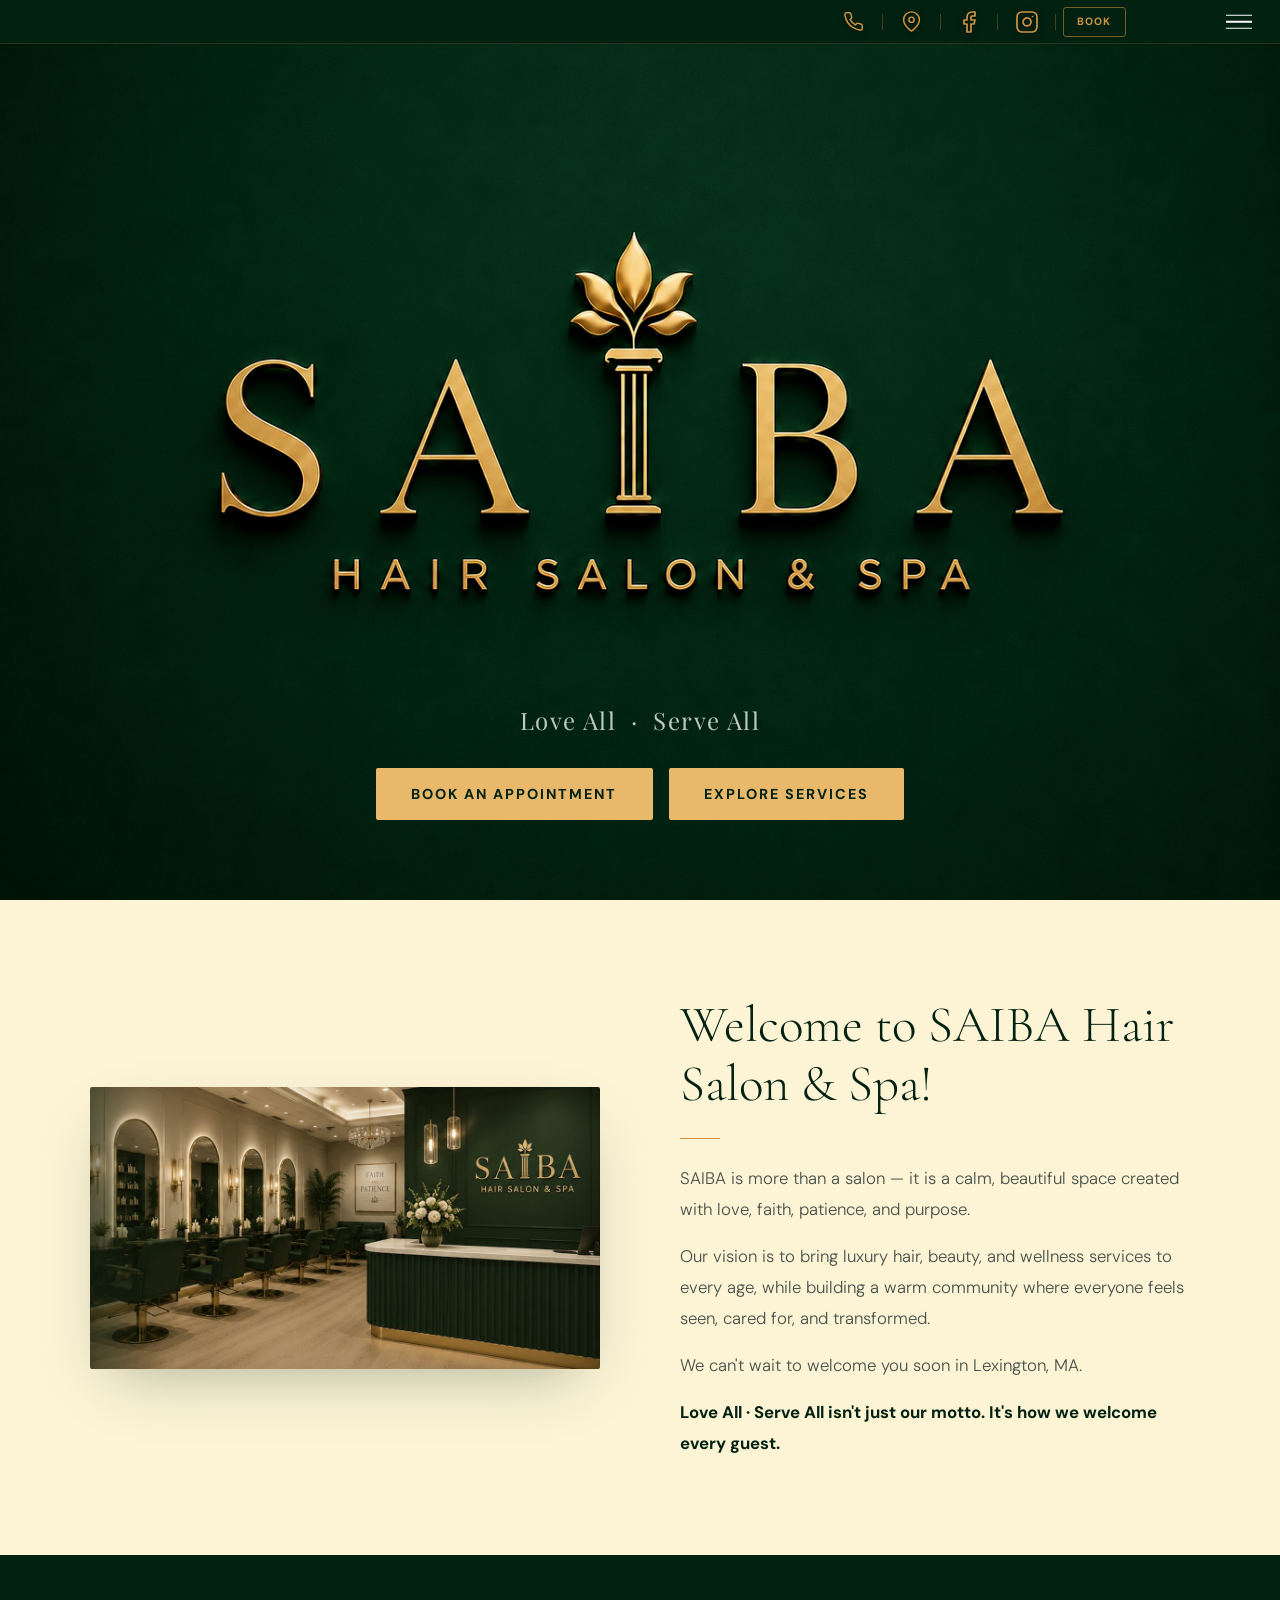
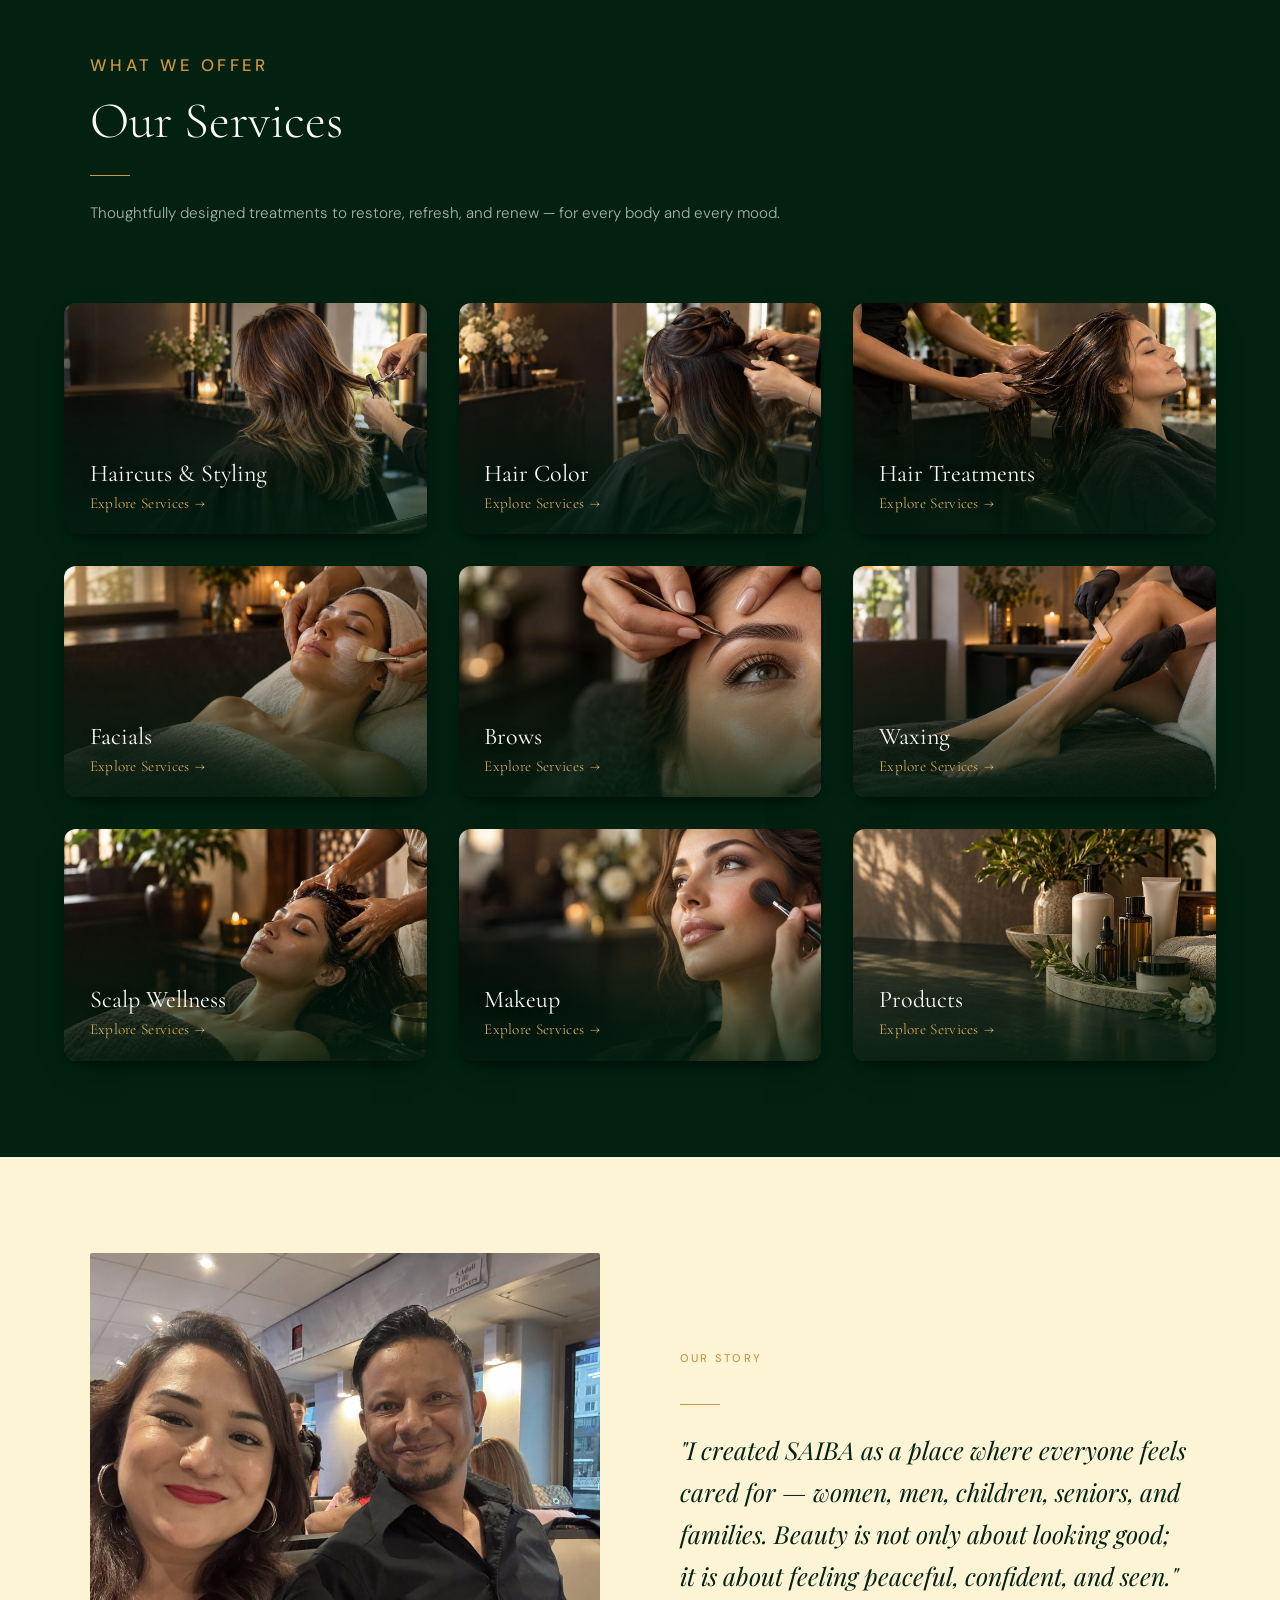
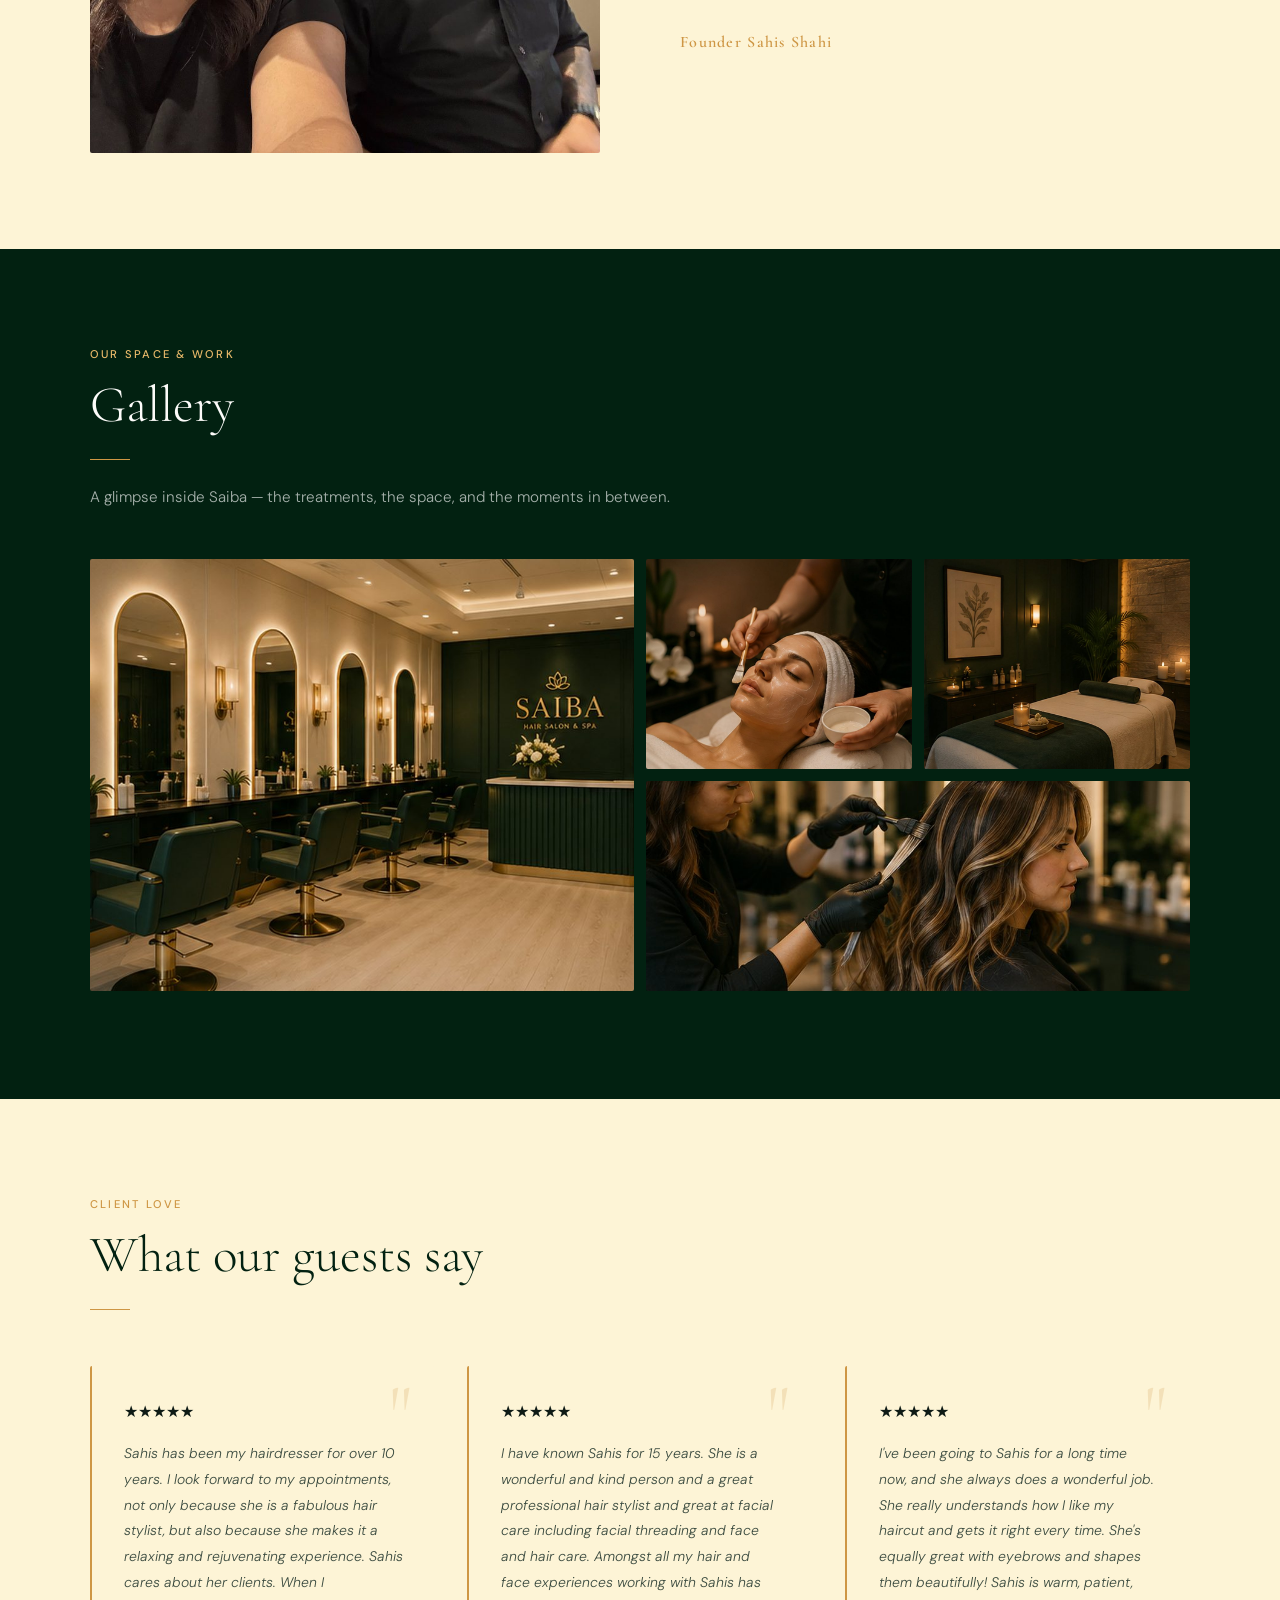
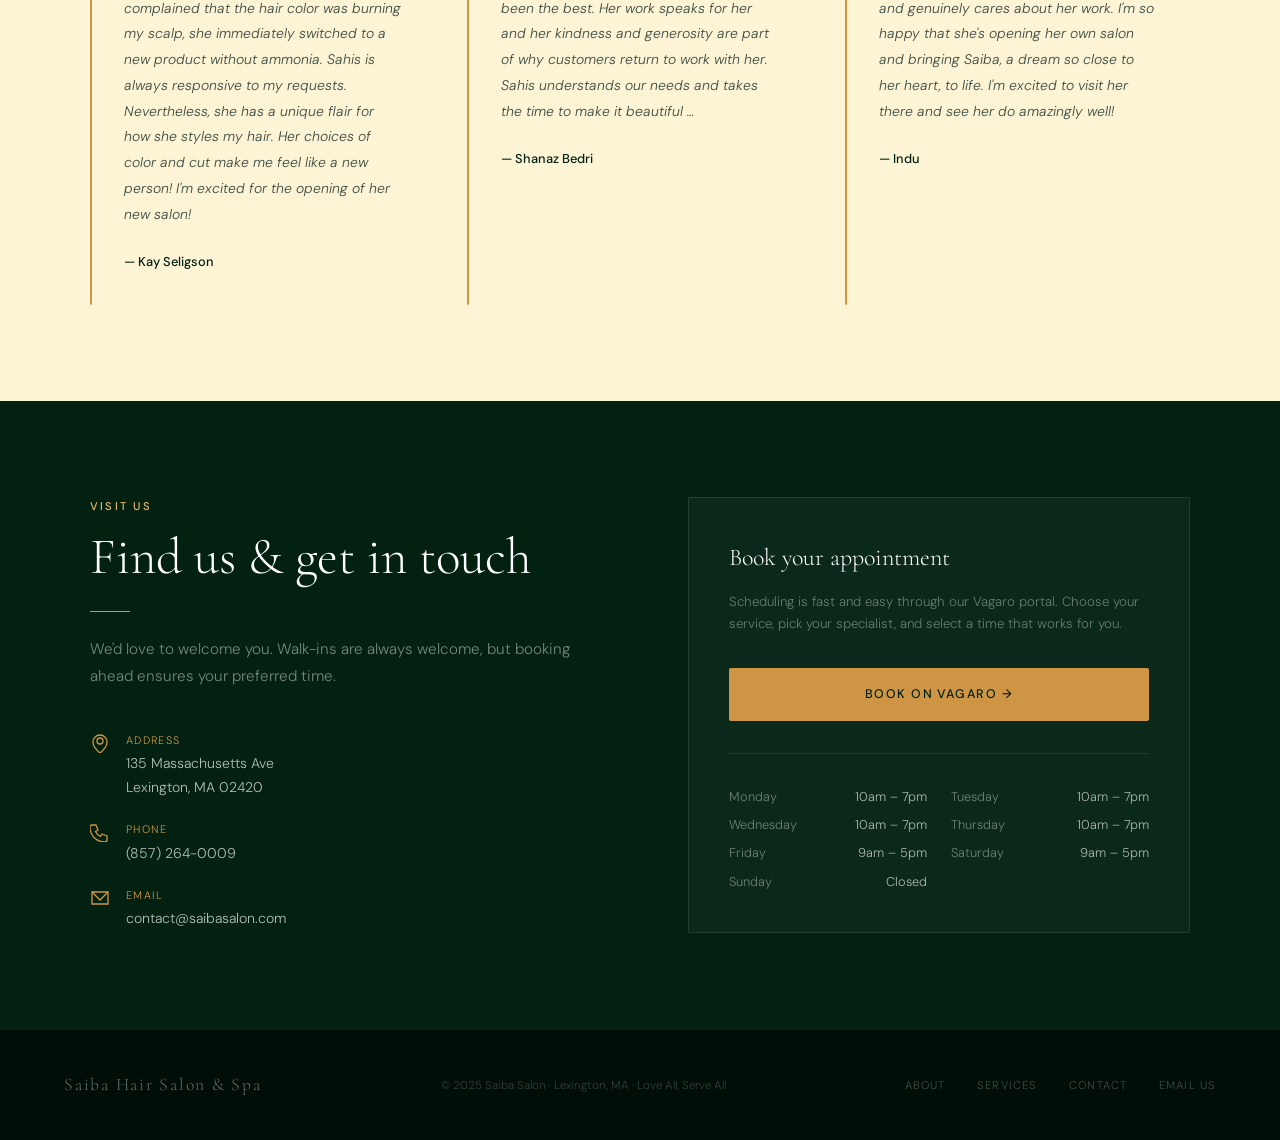
<file: Index.html>
<!DOCTYPE html>
<html lang="en">
<head>
<meta charset="UTF-8" />
<meta name="viewport" content="width=device-width, initial-scale=1.0" />
<title>Saiba Hair Salon & Spa — Love All, Serve All</title>
<link rel="icon" type="image/png" sizes="32x32" href="assets/images/favicon-32.png" />
<link rel="icon" type="image/png" sizes="16x16" href="assets/images/favicon-16.png" />
<link rel="apple-touch-icon" sizes="180x180" href="assets/images/favicon-180.png" />
<link rel="preconnect" href="https://fonts.googleapis.com" />
<link rel="preconnect" href="https://fonts.gstatic.com" crossorigin />
<link href="https://fonts.googleapis.com/css2?family=Cormorant+Garamond:ital,wght@0,300;0,400;0,600;1,300;1,400&family=DM+Sans:wght@300;400;500;700&family=Playfair+Display:ital@0;1&display=swap" rel="stylesheet" />
<link rel="stylesheet" href="assets/css/styles.css" />
  <script src="https://identity.netlify.com/v1/netlify-identity-widget.js"></script>
</head>
<body>

<!-- UTILITY BAR (phone / Facebook / Instagram) — reuses the existing salon phone number below -->
<div class="utility-bar">
  <div class="utility-bar-inner">
  <a class="utility-link cms-phone-tel" href="tel:+18572640009" aria-label="Call Saiba Hair Salon &amp; Spa">
    <svg viewBox="0 0 24 24" fill="none" stroke="currentColor" stroke-width="1.7" stroke-linecap="round" stroke-linejoin="round" aria-hidden="true"><path d="M22 16.92v3a2 2 0 0 1-2.18 2 19.79 19.79 0 0 1-8.63-3.07 19.5 19.5 0 0 1-6-6 19.79 19.79 0 0 1-3.07-8.67A2 2 0 0 1 4.11 2h3a2 2 0 0 1 2 1.72c.127.96.361 1.903.7 2.81a2 2 0 0 1-.45 2.11L8.09 9.91a16 16 0 0 0 6 6l1.27-1.27a2 2 0 0 1 2.11-.45c.907.339 1.850.573 2.81.7A2 2 0 0 1 22 16.92z"/></svg>
  </a>
  <span class="utility-sep" aria-hidden="true"></span>
  <a class="utility-link" id="cms-address-link" href="https://maps.google.com/?q=135+Massachusetts+Ave,+Lexington,+MA+02420" target="_blank" rel="noopener noreferrer" aria-label="View Saiba Hair Salon &amp; Spa location on the map">
    <svg viewBox="0 0 24 24" fill="none" stroke="currentColor" stroke-width="1.7" stroke-linecap="round" stroke-linejoin="round" aria-hidden="true"><path d="M21 10c0 7-9 13-9 13s-9-6-9-13a9 9 0 0 1 18 0z"/><circle cx="12" cy="10" r="3"/></svg>
  </a>
  <span class="utility-sep" aria-hidden="true"></span>
  <a class="utility-link utility-link--social cms-facebook" href="https://www.facebook.com/share/1F3pM3eAGK/?mibextid=wwXIfr" target="_blank" rel="noopener noreferrer" aria-label="Visit Saiba on Facebook">
    <svg viewBox="0 0 24 24" fill="none" stroke="currentColor" stroke-width="1.7" stroke-linecap="round" stroke-linejoin="round" aria-hidden="true"><path d="M18 2h-3a5 5 0 0 0-5 5v3H7v4h3v8h4v-8h3l1-4h-4V7a1 1 0 0 1 1-1h3z"/></svg>
  </a>
  <span class="utility-sep" aria-hidden="true"></span>
  <a class="utility-link utility-link--social cms-instagram" href="https://www.instagram.com/saibasalon" target="_blank" rel="noopener noreferrer" aria-label="Visit Saiba on Instagram">
    <svg viewBox="0 0 24 24" fill="none" stroke="currentColor" stroke-width="1.7" stroke-linecap="round" stroke-linejoin="round" aria-hidden="true"><rect x="2" y="2" width="20" height="20" rx="5" ry="5"/><path d="M16 11.37A4 4 0 1 1 12.63 8 4 4 0 0 1 16 11.37z"/><line x1="17.5" y1="6.5" x2="17.51" y2="6.5"/></svg>
  </a>
  <span class="utility-sep" aria-hidden="true"></span>
  <a class="utility-book cms-vagaro" href="https://www.vagaro.com" target="_blank" rel="noopener noreferrer" aria-label="Book an appointment at Saiba Hair Salon &amp; Spa">Book</a>
  </div>
  <button class="hamburger" id="menuBtn" aria-label="Open menu" aria-expanded="false">
    <span></span><span></span><span></span>
  </button>
</div>

<!-- DRAWER OVERLAY -->
<div class="drawer-overlay" id="drawerOverlay"></div>

<!-- DRAWER -->
<div class="drawer" id="drawer" role="dialog" aria-label="Site navigation">
  <nav>
    <a href="#home"         class="drawer-link">Home</a>
    <a href="#about"        class="drawer-link">About</a>
    <a href="#services"     class="drawer-link">Services</a>
    <a href="#our-story"    class="drawer-link">Our Story</a>
    <!-- "Team" link temporarily hidden along with the #team section below — restore this <a> to bring it back -->
    <a href="#gallery"      class="drawer-link">Gallery</a>
    <a href="#testimonials" class="drawer-link">Reviews</a>
    <a href="#contact"      class="drawer-link">Contact</a>
  </nav>
  <div class="drawer-footer">
    <a href="mailto:contact@saibasalon.com" class="cms-email">contact@saibasalon.com</a><br>
    135 Massachusetts Ave, Lexington MA
  </div>
</div>

<!-- LANDING / HERO -->
<section id="home">
<picture>
<source media="(max-width: 600px)" srcset="assets/images/hero-logo-mobile.jpg" />
<img class="hero-bg-img" src="assets/images/hero-logo-desktop.png" alt="Saiba Hair Salon &amp; Spa" />
</picture>
  <div class="hero-content">
    <p class="hero-tagline">Love All &nbsp;&middot;&nbsp; Serve All</p>
    <div class="hero-ctas">
      <a href="#contact" class="btn-book cms-vagaro">Book an Appointment</a>
      <a href="#services" class="btn-services">Explore Services</a>
    </div>
  </div>

</section>

<!-- ABOUT --><!-- ABOUT -->
<section id="about">
  <div class="about-grid">
    <div class="about-visual">
      <img class="about-photo" src="assets/images/about-interior.jpg" alt="Saiba Hair Salon &amp; Spa interior" />
    </div>
    <div>
      <h2 class="section-title">Welcome to SAIBA Hair Salon &amp; Spa!</h2>
      <div class="divider"></div>
      <p class="section-sub" id="cms-about-p1">SAIBA is more than a salon — it is a calm, beautiful space created with love, faith, patience, and purpose.</p>
      <p class="section-sub" id="cms-about-p2" style="margin-top: 1rem;">Our vision is to bring luxury hair, beauty, and wellness services to every age, while building a warm community where everyone feels seen, cared for, and transformed.</p>
      <p class="section-sub" id="cms-about-p3" style="margin-top: 1rem;">We can't wait to welcome you soon in Lexington, MA.</p>
      <p class="section-sub" style="margin-top: 1rem; color: var(--forest);"><strong>Love All &middot; Serve All isn't just our motto. It's how we welcome every guest.</strong></p>

    </div>
  </div>
</section>

<!-- SERVICES -->
<section id="services">
  <div class="services-header">
    <p class="section-eyebrow">What We Offer</p>
    <h2 class="section-title">Our Services</h2>
    <div class="divider"></div>
    <p class="section-sub" style="max-width: 700px;">Thoughtfully designed treatments to restore, refresh, and renew — for every body and every mood.</p>
  </div>
  <div class="services-stage" id="servicesStage">
  <div class="services-categories" id="servicesCategories">
    <!--
      Each tile uses a real photo (base64 JPEG, cropped to an 80:51 ratio)
      as its background only. The title and "Explore Services" CTA are live
      HTML text layered on top via .tile-content, not baked into the image.
      To swap a photo later, just replace the corresponding <img> src.
    -->
    <button class="category-tile" type="button" data-category="haircuts-styling" aria-label="Haircuts & Styling — view services">
      <img class="tile-photo" src="assets/images/service-haircuts-styling.jpg" alt="Stylist trimming a client’s hair with scissors and comb at Saiba Hair Salon & Spa" loading="lazy" decoding="async" />
      <span class="tile-overlay" aria-hidden="true"></span>
      <span class="tile-content">
        <span class="tile-title">Haircuts & Styling</span>
        <span class="tile-cta">Explore Services <span class="tile-cta-arrow" aria-hidden="true">&#8594;</span></span>
      </span>
    </button>
    <button class="category-tile" type="button" data-category="hair-color" aria-label="Hair Color — view services">
      <img class="tile-photo" src="assets/images/service-hair-color.jpg" alt="Client receiving rich brunette hair color with dimensional highlights at Saiba Hair Salon & Spa" loading="lazy" decoding="async" />
      <span class="tile-overlay" aria-hidden="true"></span>
      <span class="tile-content">
        <span class="tile-title">Hair Color</span>
        <span class="tile-cta">Explore Services <span class="tile-cta-arrow" aria-hidden="true">&#8594;</span></span>
      </span>
    </button>
    <button class="category-tile" type="button" data-category="hair-treatments" aria-label="Hair Treatments — view services">
      <img class="tile-photo" src="assets/images/service-hair-treatments.jpg" alt="Deep conditioning hair treatment being applied to long hair at Saiba Hair Salon & Spa" loading="lazy" decoding="async" />
      <span class="tile-overlay" aria-hidden="true"></span>
      <span class="tile-content">
        <span class="tile-title">Hair Treatments</span>
        <span class="tile-cta">Explore Services <span class="tile-cta-arrow" aria-hidden="true">&#8594;</span></span>
      </span>
    </button>
    <button class="category-tile" type="button" data-category="facials" aria-label="Facials — view services">
      <img class="tile-photo" src="assets/images/service-facials.jpg" alt="Esthetician applying a facial mask to a client during a spa facial at Saiba Hair Salon & Spa" loading="lazy" decoding="async" />
      <span class="tile-overlay" aria-hidden="true"></span>
      <span class="tile-content">
        <span class="tile-title">Facials</span>
        <span class="tile-cta">Explore Services <span class="tile-cta-arrow" aria-hidden="true">&#8594;</span></span>
      </span>
    </button>
    <button class="category-tile" type="button" data-category="brows" aria-label="Brows — view services">
      <img class="tile-photo" src="assets/images/service-brows.jpg" alt="Close-up of precision eyebrow shaping with tweezers at Saiba Hair Salon & Spa" loading="lazy" decoding="async" />
      <span class="tile-overlay" aria-hidden="true"></span>
      <span class="tile-content">
        <span class="tile-title">Brows</span>
        <span class="tile-cta">Explore Services <span class="tile-cta-arrow" aria-hidden="true">&#8594;</span></span>
      </span>
    </button>
    <button class="category-tile" type="button" data-category="waxing" aria-label="Waxing — view services">
      <img class="tile-photo" src="assets/images/service-waxing.jpg" alt="Esthetician applying warm wax to a client’s leg during a waxing service at Saiba Hair Salon & Spa" loading="lazy" decoding="async" />
      <span class="tile-overlay" aria-hidden="true"></span>
      <span class="tile-content">
        <span class="tile-title">Waxing</span>
        <span class="tile-cta">Explore Services <span class="tile-cta-arrow" aria-hidden="true">&#8594;</span></span>
      </span>
    </button>
    <button class="category-tile" type="button" data-category="spa-rituals" aria-label="Scalp Wellness — view services">
      <img class="tile-photo" src="assets/images/service-scalp-wellness.jpg" alt="Relaxing scalp and hair massage treatment at Saiba Hair Salon & Spa" loading="lazy" decoding="async" />
      <span class="tile-overlay" aria-hidden="true"></span>
      <span class="tile-content">
        <span class="tile-title">Scalp Wellness</span>
        <span class="tile-cta">Explore Services <span class="tile-cta-arrow" aria-hidden="true">&#8594;</span></span>
      </span>
    </button>
    <button class="category-tile" type="button" data-category="makeup" aria-label="Makeup — view services">
      <img class="tile-photo" src="assets/images/service-makeup.jpg" alt="Makeup artist applying blush to a client’s cheek at Saiba Hair Salon & Spa" loading="lazy" decoding="async" />
      <span class="tile-overlay" aria-hidden="true"></span>
      <span class="tile-content">
        <span class="tile-title">Makeup</span>
        <span class="tile-cta">Explore Services <span class="tile-cta-arrow" aria-hidden="true">&#8594;</span></span>
      </span>
    </button>
    <button class="category-tile" type="button" data-category="products" aria-label="Products — view services">
      <img class="tile-photo" src="assets/images/service-products.jpg" alt="Premium retail hair and skin care products displayed at Saiba Hair Salon & Spa" loading="lazy" decoding="async" />
      <span class="tile-overlay" aria-hidden="true"></span>
      <span class="tile-content">
        <span class="tile-title">Products</span>
        <span class="tile-cta">Explore Services <span class="tile-cta-arrow" aria-hidden="true">&#8594;</span></span>
      </span>
    </button>
  </div>

<div class="services-subview" id="servicesSubview" inert>
    <button class="back-to-services" type="button" id="backToServices">
      <svg viewBox="0 0 24 24" fill="none" stroke="currentColor" stroke-width="1.6"><path d="M19 12H5M11 18l-6-6 6-6"/></svg>
      Back to Services
    </button>
    <div class="subview-header">
      <span class="subview-icon-wrap"><svg class="subview-icon" id="subviewIcon" viewBox="0 0 36 36" fill="none" stroke="currentColor" stroke-width="1.2"></svg></span>
      <h3 class="subview-title" id="subviewTitle"></h3>
    </div>
    <ul class="subservice-list" id="subserviceList"></ul>
    <div class="subview-book-wrap">
      <a class="subview-book-btn cms-vagaro" href="https://www.vagaro.com" target="_blank" rel="noopener noreferrer">Book Now</a>
    </div>
  </div>
  </div>
</section>

<!-- OUR STORY -->
<section id="our-story">
  <div class="our-story-inner">
    <div class="our-story-photo" id="cms-founder-photo">
      <img src="assets/images/our-story-founder.jpg" alt="Saiba Hair Salon &amp; Spa founder" />
    </div>
    <div class="our-story-text">
      <p class="section-eyebrow">Our Story</p>
      <div class="divider"></div>
      <p class="our-story-quote" id="cms-founder-quote">"I created SAIBA as a place where everyone feels cared for — women, men, children, seniors, and families. Beauty is not only about looking good; it is about feeling peaceful, confident, and seen."</p>
      <div class="our-story-signature" id="cms-founder-name">Founder Sahis Shahi</div>
    </div>
  </div>
</section>

<!-- TEAM — temporarily hidden at the user's request (remove the `hidden` attribute below to bring this section back) -->
<section id="team" hidden>
  <div class="team-header">
    <p class="section-eyebrow">Meet the Saiba Team</p>
    <h2 class="section-title">Meet our specialists</h2>
    <div class="divider"></div>
    <p class="section-sub" style="max-width: 700px;">A dedicated team of licensed professionals who treat every client as family.</p>
  </div>
  <div class="team-grid" id="cms-team-grid">
    <div class="team-card">
      <div class="team-avatar">S</div>
      <div class="team-info">
        <div class="team-name">Sahis — Founder</div>
        <div class="team-role">Spa Director &amp; Senior Therapist</div>
        <p class="team-bio">With over a decade of experience in holistic wellness, Sahis founded Saiba with a simple mission: a place where everyone belongs and every visit feels like coming home.</p>
      </div>
    </div>
    <div class="team-card">
      <div class="team-avatar">A</div>
      <div class="team-info">
        <div class="team-name">Team Member</div>
        <div class="team-role">Licensed Esthetician</div>
        <p class="team-bio">Specializing in advanced facials and skin analysis, bringing a meticulous, science-backed approach to every skin concern.</p>
      </div>
    </div>
    <div class="team-card">
      <div class="team-avatar">M</div>
      <div class="team-info">
        <div class="team-name">Team Member</div>
        <div class="team-role">Hair Stylist &amp; Colorist</div>
        <p class="team-bio">A master colorist trained in balayage and precision cuts, known for listening carefully and delivering transformations that feel truly personal.</p>
      </div>
    </div>
  </div>
</section>

<!-- GALLERY -->
<section id="gallery">
  <div class="gallery-header">
    <p class="section-eyebrow">Our Space &amp; Work</p>
    <h2 class="section-title">Gallery</h2>
    <div class="divider"></div>
    <p class="section-sub" style="max-width: 700px;">A glimpse inside Saiba — the treatments, the space, and the moments in between.</p>
  </div>
  <div class="gallery-grid" id="cms-gallery-grid">
    <div class="gallery-item"><img src="assets/images/gallery-1-the-saiba-space.jpg" alt="Saiba Hair Salon &amp; Spa styling stations" loading="lazy" /><div class="gallery-overlay"><span class="gallery-tag">The Saiba Space</span></div></div>
    <div class="gallery-item"><img src="assets/images/gallery-2-facials.jpg" alt="Facial treatment at Saiba" loading="lazy" /><div class="gallery-overlay"><span class="gallery-tag">Facials</span></div></div>
    <div class="gallery-item"><img src="assets/images/gallery-3-massage.jpg" alt="Massage room at Saiba" loading="lazy" /><div class="gallery-overlay"><span class="gallery-tag">Massage</span></div></div>
    <div class="gallery-item"><img src="assets/images/gallery-4-hair.jpg" alt="Hair color and styling work at Saiba" loading="lazy" /><div class="gallery-overlay"><span class="gallery-tag">Hair</span></div></div>
    <div class="gallery-item"><img src="assets/images/gallery-5-nails.jpg" alt="Nail art at Saiba" loading="lazy" /><div class="gallery-overlay"><span class="gallery-tag">Nails</span></div></div>
  </div>
</section>

<!-- TESTIMONIALS -->
<section id="testimonials">
  <div class="testimonials-header">
    <p class="section-eyebrow">Client Love</p>
    <h2 class="section-title">What our guests say</h2>
    <div class="divider"></div>
  </div>
  <div class="testimonials-grid" id="cms-testimonials-grid">
    <div class="testimonial-card">
      <div class="testimonial-quote-mark">"</div>
      <div class="stars">★★★★★</div>
      <p class="testimonial-text">Sahis has been my hairdresser for over 10 years. I look forward to my appointments, not only because she is a fabulous hair stylist, but also because she makes it a relaxing and rejuvenating experience. Sahis cares about her clients. When I complained that the hair color was burning my scalp, she immediately switched to a new product without ammonia. Sahis is always responsive to my requests. Nevertheless, she has a unique flair for how she styles my hair. Her choices of color and cut make me feel like a new person! I'm excited for the opening of her new salon!</p>
      <div class="testimonial-author">— Kay Seligson</div>
    </div>
    <div class="testimonial-card">
      <div class="testimonial-quote-mark">"</div>
      <div class="stars">★★★★★</div>
      <p class="testimonial-text">I have known Sahis for 15 years. She is a wonderful and kind person and a great professional hair stylist and great at facial care including facial threading and face and hair care. Amongst all my hair and face experiences working with Sahis has been the best. Her work speaks for her and her kindness and generosity are part of why customers return to work with her. Sahis understands our needs and takes the time to make it beautiful …</p>
      <div class="testimonial-author">— Shanaz Bedri</div>
    </div>
    <div class="testimonial-card">
      <div class="testimonial-quote-mark">"</div>
      <div class="stars">★★★★★</div>
      <p class="testimonial-text">I've been going to Sahis for a long time now, and she always does a wonderful job. She really understands how I like my haircut and gets it right every time. She's equally great with eyebrows and shapes them beautifully! Sahis is warm, patient, and genuinely cares about her work. I'm so happy that she's opening her own salon and bringing Saiba, a dream so close to her heart, to life. I'm excited to visit her there and see her do amazingly well!</p>
      <div class="testimonial-author">— Indu</div>
    </div>
  </div>
</section>

<!-- CONTACT -->
<section id="contact">
  <div class="contact-inner">
    <div>
      <p class="section-eyebrow">Visit Us</p>
      <h2 class="section-title">Find us &amp; get in touch</h2>
      <div class="divider"></div>
      <p class="section-sub">We'd love to welcome you. Walk-ins are always welcome, but booking ahead ensures your preferred time.</p>
      <div class="contact-details">
        <div class="contact-item">
          <svg class="contact-icon" viewBox="0 0 20 20" fill="none" stroke="currentColor" stroke-width="1.3"><path d="M10 11a3 3 0 100-6 3 3 0 000 6z"/><path d="M10 2C6.134 2 3 5.134 3 9c0 5.25 7 11 7 11s7-5.75 7-11c0-3.866-3.134-7-7-7z"/></svg>
          <div><span class="contact-label">Address</span><div class="contact-value" id="cms-address"><a href="https://maps.google.com/?q=135+Massachusetts+Ave,+Lexington,+MA+02420" target="_blank" rel="noopener">135 Massachusetts Ave<br>Lexington, MA 02420</a></div></div>
        </div>
        <div class="contact-item">
          <svg class="contact-icon" viewBox="0 0 20 20" fill="none" stroke="currentColor" stroke-width="1.3"><path d="M2 3h4l2 5-2.5 1.5a11 11 0 005 5L12 12l5 2v4a2 2 0 01-2 2C6.477 20 0 13.523 0 5a2 2 0 012-2z"/></svg>
          <div><span class="contact-label">Phone</span><div class="contact-value" id="cms-phone"><a href="tel:+18572640009">(857) 264-0009</a></div></div>
        </div>
        <div class="contact-item">
          <svg class="contact-icon" viewBox="0 0 20 20" fill="none" stroke="currentColor" stroke-width="1.3"><path d="M2 4h16v12H2z"/><path d="M2 4l8 8 8-8"/></svg>
          <div><span class="contact-label">Email</span><div class="contact-value"><a href="mailto:contact@saibasalon.com" class="cms-email">contact@saibasalon.com</a></div></div>
        </div>
      </div>
    </div>
    <div class="booking-box" id="booking">
      <div class="booking-title">Book your appointment</div>
      <p class="booking-sub">Scheduling is fast and easy through our Vagaro portal. Choose your service, pick your specialist, and select a time that works for you.</p>
      <a href="https://www.vagaro.com" target="_blank" rel="noopener" class="vagaro-btn cms-vagaro">Book on Vagaro →</a>
      <div class="hours-grid" id="cms-hours">
        <div class="hours-row"><span class="hours-day">Monday</span><span class="hours-time">10am – 7pm</span></div>
        <div class="hours-row"><span class="hours-day">Tuesday</span><span class="hours-time">10am – 7pm</span></div>
        <div class="hours-row"><span class="hours-day">Wednesday</span><span class="hours-time">10am – 7pm</span></div>
        <div class="hours-row"><span class="hours-day">Thursday</span><span class="hours-time">10am – 7pm</span></div>
        <div class="hours-row"><span class="hours-day">Friday</span><span class="hours-time">9am – 5pm</span></div>
        <div class="hours-row"><span class="hours-day">Saturday</span><span class="hours-time">9am – 5pm</span></div>
        <div class="hours-row"><span class="hours-day">Sunday</span><span class="hours-time">Closed</span></div>
      </div>
    </div>
  </div>
</section>

<!-- FOOTER -->
<footer>
  <div class="footer-logo">Saiba Hair Salon &amp; Spa</div>
  <div class="footer-copy">© 2025 Saiba Salon · Lexington, MA · Love All, Serve All</div>
  <div class="footer-links">
    <a href="#about">About</a>
    <a href="#services">Services</a>
    <a href="#contact">Contact</a>
    <a href="mailto:contact@saibasalon.com">Email us</a>
  </div>
</footer>

<script src="assets/js/nav.js"></script>

<script src="assets/js/services.js"></script>

<script src="assets/js/cms-loader.js"></script>
</body>
</html>
</file>
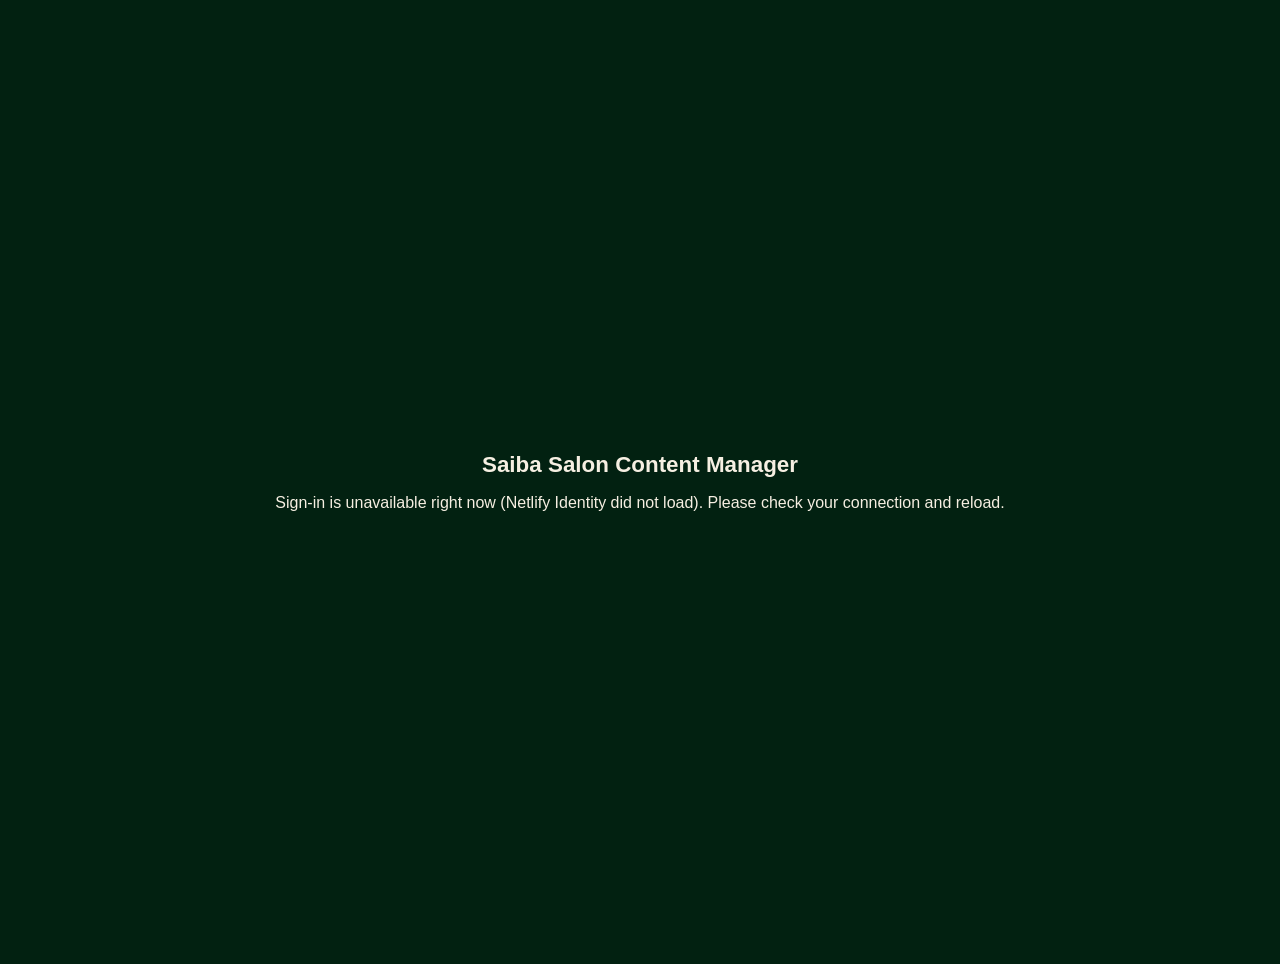
<file: admin/index.html>
<!doctype html>
<html>
<head>
  <meta charset="utf-8" />
  <meta name="viewport" content="width=device-width, initial-scale=1.0" />
  <meta name="robots" content="noindex, nofollow" />
  <title>Saiba Salon — Content Manager</title>
  <!--
    AUTH: Netlify Identity Widget. This is what shows the sign-in screen and
    checks the visitor's session on every page load. It is loaded from
    Netlify's own CDN (not bundled into this repo), so it always matches
    Netlify's current, patched Identity service.
  -->
  <script src="https://identity.netlify.com/v1/netlify-identity-widget.js"></script>
  <style>
    /* Minimal styling so a signed-out or unauthorized visitor sees a clear
       message instead of a blank page while Decap CMS's own script loads. */
    body { font-family: -apple-system, sans-serif; background:#022111; color:#f6efe2; margin:0; }
    #cms-gate { display:flex; align-items:center; justify-content:center; min-height:100vh; text-align:center; padding:2rem; }
    #cms-gate h1 { font-size:1.4rem; margin-bottom:.5rem; }
    #cms-gate button { margin-top:1rem; background:#ce9644; color:#022111; border:none; padding:.6rem 1.4rem; border-radius:4px; font-size:1rem; cursor:pointer; }
  </style>
</head>
<body>
  <div id="cms-gate">
    <div>
      <h1>Saiba Salon Content Manager</h1>
      <p>Checking your sign-in status…</p>
      <button id="cms-login-btn" style="display:none;">Log in</button>
    </div>
  </div>

  <script>
    // Gate: don't even hand control to the CMS UI until Netlify Identity
    // confirms a logged-in user. This is a UX convenience, not the real
    // security boundary — the real boundary is Git Gateway on Netlify's
    // servers, which independently re-checks the session on every single
    // read/write the CMS makes. Even if someone bypassed everything in this
    // page (e.g. by disabling JavaScript checks), Git Gateway would still
    // reject unauthenticated or unauthorized requests server-side.
    window.netlifyIdentity = window.netlifyIdentity || null;

    function showLoginPrompt() {
      var gate = document.getElementById('cms-gate');
      gate.querySelector('p').textContent = 'Please log in to manage Saiba Salon’s website content.';
      var btn = document.getElementById('cms-login-btn');
      btn.style.display = 'inline-block';
      btn.onclick = function () { window.netlifyIdentity.open(); };
    }

    function bootCMS() {
      document.getElementById('cms-gate').style.display = 'none';
      var s = document.createElement('script');
      s.src = 'https://unpkg.com/decap-cms@^3.0.0/dist/decap-cms.js';
      document.body.appendChild(s);
    }

    if (window.netlifyIdentity) {
      window.netlifyIdentity.on('init', function (user) {
        if (user) {
          bootCMS();
        } else {
          showLoginPrompt();
        }
      });
      window.netlifyIdentity.on('login', function () {
        window.location.reload();
      });
      window.netlifyIdentity.init();
    } else {
      document.getElementById('cms-gate').querySelector('p').textContent =
        'Sign-in is unavailable right now (Netlify Identity did not load). Please check your connection and reload.';
    }
  </script>
</body>
</html>
</file>
<file: assets/css/styles.css>
/* Saiba Hair Salon & Spa — site styles
   Extracted from index.html for maintainability. */

  *, *::before, *::after { box-sizing: border-box; margin: 0; padding: 0; }
  :root {
    --forest: #022111;
    --gold: #ce9644;
    --gold-light: #e8b96a;
    --gold-deep: #8c6228; /* accessible deep-gold for text on light backgrounds */
    --gold-darkest: #654b1d; /* extra-dark gold, currently unused (kept for easy revert) */
    --logo-gold-shadow: #9F7632;
    --logo-gold-main: #DAA756;
    --logo-gold-light: #EDC271;
    --logo-gold-highlight: #FEE59D;
    --cream: #fdf4d6;
    --warm-white: #fdfcfa;
    --text-dark: #0e1a15;
    --text-mid: #3a4a3f;
    --text-muted: #7a8c82;
    --border: rgba(2,33,17,0.12);
    --utility-bar-h: 44px;
  }
  html { scroll-behavior: smooth; }
  body { font-family: 'DM Sans', sans-serif; background: var(--cream); color: var(--text-dark); font-size: 16px; line-height: 1.7; font-weight: 300; }
  section[id] { scroll-margin-top: var(--utility-bar-h); }

  /* ── UTILITY BAR (phone / facebook / instagram) ── */
  .utility-bar {
    position: fixed; top: 0; left: 0; right: 0; z-index: 210;
    height: var(--utility-bar-h);
    background: var(--forest);
    border-bottom: 0.5px solid rgba(206,150,68,0.18);
  }
  .utility-bar-inner {
    max-width: 1100px;
    height: 100%;
    margin: 0 auto;
    padding: 0 4rem;
    display: flex;
    align-items: center;
    justify-content: flex-end;
    gap: 0.4rem;
  }
  .utility-link {
    display: flex; align-items: center; justify-content: center;
    width: 44px; height: 44px;
    color: var(--gold);
    text-decoration: none;
    border-radius: 4px;
    transition: color 0.22s ease, transform 0.22s ease;
  }
  .utility-link svg {
    width: 21px; height: 21px;
    filter: drop-shadow(0 1px 0 rgba(0,0,0,0.4)) drop-shadow(0 2px 3px rgba(0,0,0,0.35));
    transition: filter 0.22s ease;
  }
  .utility-link--social svg { width: 24px; height: 24px; }
  .utility-link:hover svg, .utility-link:focus-visible svg {
    filter: drop-shadow(0 1px 0 rgba(0,0,0,0.3)) drop-shadow(0 3px 5px rgba(0,0,0,0.4));
  }
  .utility-link:hover, .utility-link:focus-visible { color: var(--gold-light); transform: translateY(-1px); }
  .utility-link:focus-visible { outline: 1.5px solid var(--gold-light); outline-offset: 2px; }
  .utility-sep { width: 1px; height: 16px; background: rgba(206,150,68,0.3); flex-shrink: 0; }
  .utility-book {
    display: flex; align-items: center; justify-content: center;
    height: 30px; padding: 0 0.85rem;
    color: var(--gold);
    font-family: 'DM Sans', sans-serif;
    font-size: 0.66rem; font-weight: 700; letter-spacing: 0.1em; text-transform: uppercase;
    text-decoration: none;
    border: 1px solid rgba(206,150,68,0.55);
    border-radius: 3px;
    transition: background 0.22s ease, color 0.22s ease, border-color 0.22s ease, transform 0.22s ease;
  }
  .utility-book:hover, .utility-book:focus-visible {
    background: rgba(206,150,68,0.12);
    color: var(--gold-light);
    border-color: var(--gold-light);
    transform: translateY(-1px);
  }
  .utility-book:focus-visible { outline: 1.5px solid var(--gold-light); outline-offset: 2px; }

  /* ── HAMBURGER NAV (pinned to the far right edge of the utility bar, independent of the icon group) ── */
  .hamburger {
    position: absolute; top: 50%; right: 1.25rem; transform: translateY(-50%);
    background: none; border: none; cursor: pointer;
    display: flex; flex-direction: column; gap: 5px; padding: 8px;
    z-index: 300;
  }
  .hamburger span {
    display: block; width: 26px; height: 1.5px;
    background: #fff;
    transition: transform 0.3s, opacity 0.3s, background 0.3s;
    transform-origin: center;
  }
  .hamburger.open span:nth-child(1) { transform: translateY(6.5px) rotate(45deg); }
  .hamburger.open span:nth-child(2) { opacity: 0; }
  .hamburger.open span:nth-child(3) { transform: translateY(-6.5px) rotate(-45deg); }
  .hamburger.open span { background: var(--gold); }

  /* drawer */
  .drawer {
    position: fixed; top: 0; right: 0; bottom: 0;
    width: min(340px, 90vw);
    background: var(--forest);
    z-index: 250;
    transform: translateX(100%);
    transition: transform 0.38s cubic-bezier(0.22,1,0.36,1);
    display: flex; flex-direction: column;
    padding: 6rem 3rem 3rem;
    border-left: 0.5px solid rgba(206,150,68,0.2);
  }
  .drawer.open { transform: translateX(0); }
  .drawer-overlay {
    position: fixed; inset: 0; z-index: 240;
    background: rgba(0,0,0,0.45);
    opacity: 0; pointer-events: none;
    transition: opacity 0.3s;
  }
  .drawer-overlay.open { opacity: 1; pointer-events: all; }
  .drawer-logo {
    font-family: 'Cormorant Garamond', serif;
    font-size: 1.1rem; font-weight: 400;
    color: rgba(255,255,255,0.4);
    letter-spacing: 0.15em; text-transform: uppercase;
    margin-bottom: 2.5rem;
  }
  .drawer nav { display: flex; flex-direction: column; gap: 0.25rem; }
  .drawer nav a {
    text-decoration: none;
    font-family: 'Cormorant Garamond', serif;
    font-size: 2rem; font-weight: 300;
    color: rgba(255,255,255,0.75);
    letter-spacing: 0.04em;
    padding: 0.5rem 0;
    border-bottom: 0.5px solid rgba(255,255,255,0.07);
    transition: color 0.2s, padding-left 0.2s;
  }
  .drawer nav a:hover { color: var(--gold); padding-left: 0.5rem; }
  .drawer-footer {
    margin-top: auto;
    font-size: 0.72rem; letter-spacing: 0.1em;
    color: rgba(255,255,255,0.2);
    text-transform: uppercase;
  }
  .drawer-footer a { color: rgba(255,255,255,0.2); text-decoration: none; }
  .drawer-footer a:hover { color: var(--gold); }

  /* ── LANDING / HERO ── */
  #home {
    position: relative;
    height: 100vh; min-height: 600px;
    display: flex; flex-direction: column;
    align-items: center; justify-content: center;
    overflow: hidden;
    background: var(--forest);
  }
  .hero-bg-img {
    position: absolute;
    inset: 0;
    width: 100%; height: 100%;
    object-fit: cover;
    object-position: center;
    user-select: none;
    pointer-events: none;
  }
  .hero-content {
    position: relative;
    z-index: 1;
    display: flex;
    flex-direction: column;
    align-items: center;
    margin-top: auto;
    margin-bottom: 5rem;
    animation: fadeUp 1.1s 0.3s cubic-bezier(0.22,1,0.36,1) both;
  }
  .hero-tagline {
    font-family: 'Playfair Display', serif;
    font-style: normal;
    font-size: 1.5rem;
    letter-spacing: 0.06em;
    color: rgba(255,255,255,0.75);
    margin-bottom: 1.75rem;
  }
  .hero-ctas {
    display: flex; gap: 1rem;
  }
  @keyframes fadeUp {
    from { opacity: 0; transform: translateY(20px); }
    to   { opacity: 1; transform: translateY(0); }
  }
  .btn-book {
    background: #e8b96a; color: var(--forest);
    text-decoration: none;
    padding: 0.85rem 2.2rem;
    font-size: 0.9rem; font-weight: 700;
    letter-spacing: 0.14em; text-transform: uppercase;
    border-radius: 2px;
    transition: background 0.2s, transform 0.15s;
    border: none; cursor: pointer;
  }
  .btn-book:hover { background: #ce9644; transform: translateY(-1px); }
  .btn-services {
    background: #e8b96a; color: var(--forest);
    text-decoration: none;
    padding: 0.85rem 2.2rem;
    font-size: 0.9rem; font-weight: 700;
    letter-spacing: 0.14em; text-transform: uppercase;
    border-radius: 2px;
    transition: background 0.2s, transform 0.15s;
    border: none; cursor: pointer;
  }
  .btn-services:hover { background: #ce9644; transform: translateY(-1px); }
  .scroll-hint {
    position: absolute; bottom: 2rem; left: 50%; transform: translateX(-50%);
    display: flex; flex-direction: column; align-items: center; gap: 6px;
    z-index: 1;
    animation: fadeUp 1.1s 0.8s cubic-bezier(0.22,1,0.36,1) both;
  }
  .scroll-hint span { font-size: 0.6rem; letter-spacing: 0.18em; text-transform: uppercase; color: rgba(255,255,255,0.22); }
  .scroll-line { width: 0.5px; height: 32px; background: rgba(255,255,255,0.18); animation: scrollPulse 2s 1.8s infinite; }
  @keyframes scrollPulse {
    0%, 100% { opacity: 0.18; }
    50% { opacity: 0.55; }
  }
  /* ── SHARED SECTION STYLES ── */
  /* ── SHARED SECTION STYLES ── */
  section:not(#home) { padding: 6rem 4rem; }
  .section-eyebrow { font-size: 0.7rem; font-weight: 500; letter-spacing: 0.2em; text-transform: uppercase; color: var(--gold); margin-bottom: 0.75rem; }
  .section-title { font-family: 'Cormorant Garamond', serif; font-size: clamp(2.2rem, 4vw, 3.2rem); font-weight: 300; line-height: 1.15; color: var(--forest); margin-bottom: 1.25rem; }
  .section-sub { font-size: 0.95rem; color: var(--text-muted); max-width: 520px; line-height: 1.8; }
  .divider { width: 2.5rem; height: 1px; background: var(--gold); margin: 1.5rem 0; }

  /* ── ABOUT ── */
  #about { background: var(--cream); }
  #about .section-sub { font-size: 1.05rem; line-height: 1.85; color: #445048; }
  .about-grid { display: grid; grid-template-columns: 1fr 1fr; gap: 5rem; align-items: center; max-width: 1100px; margin: 0 auto; }
  .about-visual { position: relative; aspect-ratio: 1100 / 608; border-radius: 2px; overflow: hidden; box-shadow: 0 24px 60px -24px rgba(2,33,17,0.35); }
  .about-photo { position: absolute; inset: 0; width: 100%; height: 100%; object-fit: cover; object-position: center; display: block; }
  .about-values { display: flex; flex-direction: column; gap: 1.4rem; margin-top: 2.5rem; }
  .value-item { display: flex; gap: 1rem; align-items: flex-start; }
  .value-num { font-family: 'Cormorant Garamond', serif; font-size: 1rem; color: var(--gold); min-width: 2rem; padding-top: 0.15rem; }
  .value-text { font-size: 0.88rem; color: var(--text-mid); }
  .value-label { font-weight: 500; color: var(--forest); display: block; margin-bottom: 0.15rem; }

  /* ── SERVICES ── */
  #services { background: var(--forest); }
  #services .section-title { color: var(--warm-white); }
  #services .section-sub { color: rgba(255,255,255,0.65); }
  #services .section-eyebrow { font-size: 1.05rem; }
  .services-header { max-width: 1100px; margin: 0 auto 4.75rem; }
  .services-grid { display: grid; grid-template-columns: repeat(3, 1fr); gap: 1.5px; max-width: 1100px; margin: 0 auto; background: var(--border); border: 1.5px solid var(--border); }
  .service-card { background: var(--cream); padding: 2.5rem; transition: background 0.25s; }
  .service-card:hover { background: var(--cream); }
  .service-icon { width: 36px; height: 36px; margin-bottom: 1.1rem; color: var(--gold); }
  .service-name { font-family: 'Cormorant Garamond', serif; font-size: 1.3rem; font-weight: 400; color: var(--forest); margin-bottom: 0.5rem; }
  .service-desc { font-size: 0.83rem; color: var(--text-muted); line-height: 1.8; margin-bottom: 1.25rem; }
  .service-price { font-size: 0.73rem; letter-spacing: 0.1em; color: var(--text-mid); border-top: 0.5px solid var(--border); padding-top: 1rem; }
  .service-price strong { color: var(--gold); }

  /* ── SERVICES STAGE (tiles ⇄ subview crossfade, same container) ── */
  .services-stage {
    display: grid;
    max-width: 1160px;
    margin: 0 auto;
  }
  .services-categories,
  .services-subview {
    grid-area: 1 / 1;
    width: 100%;
    transition: opacity 0.45s cubic-bezier(0.22,1,0.36,1), transform 0.45s cubic-bezier(0.22,1,0.36,1);
  }

  /* ── SERVICE CATEGORY TILES ── */
  .services-categories {
    display: grid;
    grid-template-columns: repeat(3, 1fr);
    gap: 2rem;
    opacity: 1;
    transform: translateY(0);
    pointer-events: auto;
    transition-delay: 0.15s;
  }
  .services-stage.is-detail .services-categories {
    opacity: 0;
    transform: translateY(-10px);
    pointer-events: none;
    transition-delay: 0s;
  }
  .category-tile {
    position: relative;
    display: block;
    aspect-ratio: 80 / 51;
    background: var(--forest); /* shows briefly while the image decodes */
    border: none;
    border-radius: 12px;
    padding: 0;
    cursor: pointer;
    overflow: hidden;
    box-shadow:
      0 14px 28px -14px rgba(0,0,0,0.6),
      0 4px 10px -4px rgba(0,0,0,0.4),
      inset 0 1px 0 rgba(255,255,255,0.14),
      inset 0 -3px 8px rgba(0,0,0,0.3);
    transition: transform 0.3s cubic-bezier(0.22,1,0.36,1), box-shadow 0.3s cubic-bezier(0.22,1,0.36,1);
  }
  .category-tile:hover, .category-tile:focus-visible {
    transform: scale(1.015) translateY(-2px);
    box-shadow:
      0 22px 40px -16px rgba(0,0,0,0.65),
      0 8px 16px -6px rgba(0,0,0,0.45),
      inset 0 1px 0 rgba(255,255,255,0.18),
      inset 0 -3px 8px rgba(0,0,0,0.3);
    z-index: 2;
  }
  .category-tile:focus-visible { outline: 2px solid var(--gold); outline-offset: -3px; }
  .category-tile:active { transform: scale(1.005); }
  .tile-photo {
    display: block;
    width: 100%;
    height: 100%;
    object-fit: cover;
    object-position: center;
    transition: transform 0.35s cubic-bezier(0.22,1,0.36,1);
  }
  .category-tile:hover .tile-photo, .category-tile:focus-visible .tile-photo { transform: scale(1.035); }
  .tile-overlay {
    position: absolute;
    inset: 0;
    background: linear-gradient(to top, rgba(2,33,17,0.82) 0%, rgba(2,33,17,0.42) 34%, rgba(2,33,17,0) 65%);
    pointer-events: none;
  }
  .tile-content {
    position: absolute;
    left: 1.6rem;
    right: 1.6rem;
    bottom: 1.4rem;
    display: flex;
    flex-direction: column;
    align-items: flex-start;
    text-align: left;
    pointer-events: none;
  }
  .tile-title {
    display: block;
    font-family: 'Cormorant Garamond', serif;
    font-size: 1.5rem;
    font-weight: 400;
    line-height: 1.15;
    color: var(--warm-white);
    margin-bottom: 0.4rem;
    text-shadow: 0 2px 12px rgba(0,0,0,0.4);
  }
  .tile-cta {
    display: inline-flex;
    align-items: center;
    gap: 0.35rem;
    font-family: 'Cormorant Garamond', serif;
    font-size: 0.95rem;
    font-weight: 300;
    letter-spacing: 0.02em;
    color: var(--gold-light);
  }
  .tile-cta-arrow {
    display: inline-block;
    transition: transform 0.3s cubic-bezier(0.22,1,0.36,1);
  }
  .category-tile:hover .tile-cta-arrow,
  .category-tile:focus-visible .tile-cta-arrow { transform: translateX(4px); }

  /* ── SERVICES SUBVIEW ── */
  .services-subview {
    max-width: 820px; margin: 0 auto;
    opacity: 0;
    transform: translateY(10px);
    pointer-events: none;
    transition-delay: 0s;
  }
  .services-stage.is-detail .services-subview {
    opacity: 1;
    transform: translateY(0);
    pointer-events: auto;
    transition-delay: 0.15s;
  }
  .back-to-services {
    display: inline-flex; align-items: center; gap: 0.5rem;
    background: none; border: none; cursor: pointer;
    font-family: 'DM Sans', sans-serif;
    font-size: 0.72rem; letter-spacing: 0.12em; text-transform: uppercase;
    color: var(--gold); padding: 0.4rem 0; margin-bottom: 1.1rem;
    transition: gap 0.25s ease, color 0.25s ease;
  }
  .back-to-services svg { width: 14px; height: 14px; }
  .back-to-services:hover, .back-to-services:focus-visible { color: var(--gold-light); gap: 0.75rem; }
  .subview-header { display: flex; align-items: center; gap: 1rem; margin-bottom: 1.25rem; padding-bottom: 1rem; border-bottom: 0.5px solid rgba(255,255,255,0.15); }
  .subview-icon-wrap { width: 46px; height: 46px; border-radius: 50%; background: var(--cream); display: flex; align-items: center; justify-content: center; flex-shrink: 0; }
  .subview-icon { width: 21px; height: 21px; color: var(--forest); }
  .subview-title { font-family: 'Cormorant Garamond', serif; font-size: 2rem; font-weight: 300; color: var(--warm-white); }

  /* refined two-column service menu */
  .subservice-list {
    list-style: none;
    display: grid;
    grid-template-columns: repeat(2, 1fr);
    column-gap: 2.75rem;
  }
  .subservice-item {
    display: flex; align-items: center; justify-content: space-between;
    gap: 1rem;
    padding: 1.4rem 1rem;
    border-bottom: 0.5px solid rgba(255,255,255,0.15);
    border-radius: 4px;
    font-family: 'Cormorant Garamond', serif;
    font-size: 1.08rem; font-weight: 400; line-height: 1.2; color: rgba(255,255,255,0.88);
    transition: background 0.28s ease;
  }
  .subservice-item:hover { background: rgba(206,150,68,0.07); }
  .subservice-name { transition: transform 0.28s ease; }
  .subservice-item:hover .subservice-name { transform: translateX(4px); }
  .subservice-arrow { width: 14px; height: 14px; flex-shrink: 0; color: var(--gold); transition: transform 0.28s ease, color 0.28s ease; }
  .subservice-item:hover .subservice-arrow { transform: translateX(5px); color: var(--gold-light); }

  /* ── PRODUCTS: four professional-brand entries (reuses .subservice-list / .subservice-item) ── */
  .subservice-list--brands { column-gap: 3rem; }
  .subservice-item--brand {
    display: flex;
    flex-direction: column;
    align-items: flex-start;
    gap: 0.7rem;
    padding: 1.85rem 1rem;
  }
  .brand-logo-wrap { display: inline-flex; align-items: center; min-height: 44px; }
  .brand-logo-wrap--chip {
    background: var(--cream);
    border-radius: 4px;
    padding: 0.5rem 0.95rem;
  }
  .brand-logo { display: block; width: auto; height: auto; max-width: 120px; max-height: 42px; }
  .brand-category {
    font-family: 'Cormorant Garamond', serif;
    font-size: 1.15rem; font-weight: 400; line-height: 1.2;
    color: rgba(255,255,255,0.9);
  }
  .brand-desc {
    font-family: 'DM Sans', sans-serif;
    font-size: 0.82rem; line-height: 1.7;
    color: rgba(255,255,255,0.55);
    max-width: 360px;
  }
  .brand-learn-more {
    display: inline-flex; align-items: center; gap: 0.35rem;
    font-family: 'DM Sans', sans-serif;
    font-size: 0.72rem; font-weight: 600;
    letter-spacing: 0.09em; text-transform: uppercase;
    color: var(--gold);
    text-decoration: none;
    transition: color 0.25s ease, gap 0.25s ease;
  }
  .brand-arrow { display: inline-block; transition: transform 0.25s ease; }
  .brand-learn-more:hover, .brand-learn-more:focus-visible { color: var(--gold-light); gap: 0.5rem; }
  .brand-learn-more:hover .brand-arrow, .brand-learn-more:focus-visible .brand-arrow { transform: translateX(4px); }

  .subview-book-wrap {
    text-align: center;
    margin-top: 2.5rem;
    padding-top: 1.75rem;
    border-top: 0.5px solid rgba(255,255,255,0.15);
  }
  .subview-book-btn {
    display: inline-block;
    background: var(--gold); color: var(--forest);
    text-decoration: none;
    padding: 0.9rem 2.6rem;
    font-family: 'DM Sans', sans-serif;
    font-size: 0.8rem; font-weight: 700;
    letter-spacing: 0.13em; text-transform: uppercase;
    border-radius: 2px;
    border: none; cursor: pointer;
    transition: background 0.2s, transform 0.15s;
  }
  .subview-book-btn:hover, .subview-book-btn:focus-visible { background: var(--gold-light); transform: translateY(-1px); }

  /* ── OUR STORY ── */
  #our-story { background: var(--cream); }
  .our-story-inner { display: grid; grid-template-columns: 1fr 1fr; gap: 5rem; align-items: center; max-width: 1100px; margin: 0 auto; }
  .our-story-photo { position: relative; height: 500px; background: var(--forest); border-radius: 2px; display: flex; align-items: center; justify-content: center; overflow: hidden; }
  .our-story-photo img { width: 100%; height: 100%; object-fit: cover; object-position: center; display: block; }
  .our-story-photo-placeholder { font-family: 'Cormorant Garamond', serif; font-size: 5rem; font-weight: 300; color: var(--gold); opacity: 0.4; }
  .our-story-text { display: flex; flex-direction: column; justify-content: center; }
  .our-story-quote { font-family: 'Playfair Display', serif; font-style: italic; font-size: clamp(1.2rem, 2vw, 1.55rem); color: var(--forest); line-height: 1.7; margin-bottom: 2rem; }
  .our-story-signature { font-family: 'Cormorant Garamond', serif; font-size: 1rem; font-weight: 600; color: var(--gold); letter-spacing: 0.08em; }
  @media (max-width: 900px) {
    .our-story-inner { grid-template-columns: 1fr; gap: 2.5rem; }
    .our-story-photo { height: 320px; }
  }

  /* ── TEAM ── */
  #team { background: var(--forest); }
  .team-header { max-width: 1100px; margin: 0 auto 3.5rem; }
  .team-header .section-title { color: #fff; }
  .team-header .section-eyebrow { color: var(--gold-light); }
  .team-header .section-sub { color: rgba(255,255,255,0.45); }
  .team-grid { display: grid; grid-template-columns: repeat(3, 1fr); gap: 2rem; max-width: 1100px; margin: 0 auto; }
  .team-card { border: 0.5px solid rgba(255,255,255,0.1); border-radius: 2px; overflow: hidden; transition: border-color 0.25s; }
  .team-card:hover { border-color: var(--gold); }
  .team-avatar { height: 220px; background: rgba(255,255,255,0.04); display: flex; align-items: center; justify-content: center; font-family: 'Cormorant Garamond', serif; font-size: 3.5rem; font-weight: 300; color: var(--gold); }
  .team-info { padding: 1.5rem; }
  .team-name { font-family: 'Cormorant Garamond', serif; font-size: 1.2rem; color: #fff; margin-bottom: 0.2rem; }
  .team-role { font-size: 0.72rem; letter-spacing: 0.1em; text-transform: uppercase; color: var(--gold); }
  .team-bio { font-size: 0.82rem; color: rgba(255,255,255,0.45); margin-top: 0.75rem; line-height: 1.75; }

  /* ── GALLERY ── */
  #gallery { background: var(--forest); }
  #gallery .section-title { color: var(--warm-white); }
  #gallery .section-sub { color: rgba(255,255,255,0.65); }
  #gallery .section-eyebrow { color: var(--gold-light); }
  .gallery-header { max-width: 1100px; margin: 0 auto 3rem; }
  .gallery-grid { display: grid; grid-template-columns: repeat(4,1fr); grid-template-rows: 210px 210px; gap: 0.75rem; max-width: 1100px; margin: 0 auto; }
  .gallery-item { background: var(--forest); border-radius: 2px; display: flex; align-items: center; justify-content: center; position: relative; overflow: hidden; }
  .gallery-item img { position: absolute; inset: 0; width: 100%; height: 100%; object-fit: cover; object-position: center; display: block; }
  .gallery-item:first-child { grid-column: span 2; grid-row: span 2; }
  .gallery-item:nth-child(4) { grid-column: span 2; }
  .gallery-placeholder { font-family: 'Cormorant Garamond', serif; font-size: 0.9rem; font-style: italic; color: rgba(255,255,255,0.18); text-align: center; padding: 1rem; }
  .gallery-overlay { position: absolute; inset: 0; background: rgba(206,150,68,0); transition: background 0.3s; display: flex; align-items: center; justify-content: center; }
  .gallery-item:hover .gallery-overlay { background: rgba(206,150,68,0.14); }
  .gallery-tag { font-size: 0.68rem; letter-spacing: 0.15em; text-transform: uppercase; color: rgba(255,255,255,0); transition: color 0.3s; }
  .gallery-item:hover .gallery-tag { color: #fff; }

  /* ── TESTIMONIALS ── */
  #testimonials { background: var(--cream); }
  .testimonials-header { max-width: 1100px; margin: 0 auto 3.5rem; }
  .testimonials-grid { display: grid; grid-template-columns: repeat(3,1fr); gap: 2rem; max-width: 1100px; margin: 0 auto; }
  .testimonial-card { background: var(--cream); padding: 2rem; border-radius: 2px; border-left: 2px solid var(--gold); position: relative; }
  .testimonial-quote-mark { font-family: 'Cormorant Garamond', serif; font-size: 5rem; line-height: 0.6; color: var(--gold); opacity: 0.2; position: absolute; top: 1.5rem; right: 1.5rem; }
  .testimonial-text { font-size: 0.87rem; color: var(--text-mid); line-height: 1.85; margin-bottom: 1.5rem; font-style: italic; }
  .testimonial-author { font-size: 0.8rem; font-weight: 500; color: var(--forest); }
  .testimonial-source { font-size: 0.7rem; color: var(--text-muted); margin-top: 0.2rem; }
  .stars { display: flex; gap: 3px; margin-bottom: 1rem; }
  .star { color: var(--gold); font-size: 0.72rem; }

  /* ── CONTACT ── */
  #contact { background: var(--forest); }
  .contact-inner { max-width: 1100px; margin: 0 auto; display: grid; grid-template-columns: 1fr 1fr; gap: 6rem; align-items: start; }
  #contact .section-title { color: #fff; }
  #contact .section-eyebrow { color: var(--gold-light); }
  #contact .section-sub { color: rgba(255,255,255,0.45); }
  .contact-details { margin-top: 2.5rem; display: flex; flex-direction: column; gap: 1.25rem; }
  .contact-item { display: flex; gap: 1rem; align-items: flex-start; }
  .contact-icon { width: 20px; height: 20px; color: var(--gold); flex-shrink: 0; margin-top: 2px; }
  .contact-label { font-size: 0.68rem; letter-spacing: 0.12em; text-transform: uppercase; color: var(--gold); margin-bottom: 0.2rem; display: block; }
  .contact-value { font-size: 0.88rem; color: rgba(255,255,255,0.7); }
  .contact-value a { color: rgba(255,255,255,0.7); text-decoration: none; }
  .contact-value a:hover { color: var(--gold); }
  .booking-box {
    background: rgba(255,255,255,0.04);
    border: 0.5px solid rgba(255,255,255,0.1);
    border-radius: 2px;
    padding: 2.5rem;
    scroll-margin-top: calc(var(--utility-bar-h) + 1.5rem);
    transition: border-color 0.6s ease, box-shadow 0.6s ease;
  }
  /* When arriving via a direct link to #booking (e.g. the QR code), briefly
     highlight the box so "Book your appointment" is unmistakably the focus. */
  .booking-box:target {
    border-color: rgba(206,150,68,0.7);
    box-shadow: 0 0 0 1px rgba(206,150,68,0.35), 0 20px 44px -20px rgba(0,0,0,0.55);
    animation: bookingFocusPulse 1.8s ease-out 1;
  }
  @keyframes bookingFocusPulse {
    0%   { box-shadow: 0 0 0 6px rgba(206,150,68,0.28), 0 20px 44px -20px rgba(0,0,0,0.55); }
    100% { box-shadow: 0 0 0 1px rgba(206,150,68,0.35), 0 20px 44px -20px rgba(0,0,0,0.55); }
  }
  .booking-title { font-family: 'Cormorant Garamond', serif; font-size: 1.5rem; color: #fff; margin-bottom: 0.75rem; }
  .booking-sub { font-size: 0.83rem; color: rgba(255,255,255,0.38); margin-bottom: 2rem; line-height: 1.7; }
  .vagaro-btn { display: block; background: var(--gold); color: var(--forest); text-decoration: none; padding: 1rem 2.2rem; font-size: 0.78rem; font-weight: 500; letter-spacing: 0.12em; text-transform: uppercase; border-radius: 2px; text-align: center; transition: background 0.2s; }
  .vagaro-btn:hover { background: var(--gold-light); }
  .hours-grid { display: grid; grid-template-columns: 1fr 1fr; gap: 0.4rem 1.5rem; margin-top: 2rem; padding-top: 2rem; border-top: 0.5px solid rgba(255,255,255,0.08); }
  .hours-row { display: flex; justify-content: space-between; font-size: 0.8rem; }
  .hours-day { color: rgba(255,255,255,0.4); }
  .hours-time { color: rgba(255,255,255,0.65); }

  /* ── FOOTER ── */
  footer { background: #010e08; padding: 2.5rem 4rem; display: flex; align-items: center; justify-content: space-between; border-top: 0.5px solid rgba(255,255,255,0.05); }
  .footer-logo { font-family: 'Cormorant Garamond', serif; font-size: 1.1rem; color: rgba(255,255,255,0.4); letter-spacing: 0.1em; }
  .footer-copy { font-size: 0.72rem; color: rgba(255,255,255,0.2); }
  .footer-links { display: flex; gap: 2rem; }
  .footer-links a { font-size: 0.7rem; letter-spacing: 0.1em; text-transform: uppercase; color: rgba(255,255,255,0.25); text-decoration: none; transition: color 0.2s; }
  .footer-links a:hover { color: var(--gold); }

  /* ── RESPONSIVE ── */
  @media (max-width: 900px) {
    section:not(#home) { padding: 4rem 1.5rem; }
    .utility-bar-inner { padding: 0 1.5rem; }
    .about-grid, .contact-inner { grid-template-columns: 1fr; gap: 2.5rem; }
    .services-grid, .team-grid, .testimonials-grid { grid-template-columns: 1fr; }
    .services-categories { grid-template-columns: repeat(2, 1fr); }
    .gallery-grid { grid-template-columns: 1fr 1fr; grid-template-rows: auto; }
    .gallery-item:first-child { grid-column: span 2; }
    .gallery-item:nth-child(4) { grid-column: span 2; }
    footer { flex-direction: column; gap: 1.5rem; text-align: center; }
    .footer-links { flex-wrap: wrap; justify-content: center; }
    .hero-ctas { flex-direction: column; align-items: center; }
  }

  /* ── MOBILE ── */
  @media (max-width: 600px) {
    .utility-bar-inner { justify-content: center; padding: 0 1.25rem; gap: 0.85rem; }
    #home { min-height: 100svh; }
    .hero-bg-img { object-fit: contain; object-position: center center; background: var(--forest); }
    .hero-content {
      width: 100%;
      padding: 0 1.5rem;
      margin-bottom: 3.5rem;
      align-items: center;
      text-align: center;
    }
    .hero-tagline { font-size: 1.15rem; margin-bottom: 1.5rem; }
    .hero-ctas { flex-direction: column; align-items: center; width: 100%; gap: 0.75rem; }
    .btn-book, .btn-services {
      width: 100%; max-width: 280px;
      text-align: center;
      padding: 1rem 1.5rem;
      font-size: 0.92rem;
    }
    .drawer { padding: 5rem 2rem 2.5rem; }
    .drawer nav a { font-size: 1.6rem; }
    section:not(#home) { padding: 3rem 1.25rem; }
    .section-title { font-size: clamp(1.75rem, 7vw, 2.5rem); }
    .about-grid { gap: 2rem; }
    .our-story-inner { gap: 2rem; }
    .our-story-photo { height: 280px; }
    .our-story-quote { font-size: 1.05rem; }
    .services-grid { gap: 0; }
    .service-card { padding: 1.75rem 1.25rem; }
    .services-categories { grid-template-columns: 1fr; }
    .tile-content { left: 1.25rem; right: 1.25rem; bottom: 1.1rem; }
    .tile-title { font-size: 1.3rem; }
    .tile-cta { font-size: 0.88rem; }
    .subview-title { font-size: 1.6rem; }
    .subview-header { gap: 0.85rem; margin-bottom: 1.1rem; padding-bottom: 0.9rem; }
    .subview-icon-wrap { width: 39px; height: 39px; }
    .subservice-list { grid-template-columns: 1fr; }
    .subservice-item { font-size: 1.05rem; padding: 1.3rem 0.5rem; }
    .team-grid { gap: 1.25rem; }
    .gallery-grid { grid-template-columns: 1fr; }
    .gallery-item:first-child, .gallery-item:nth-child(4) { grid-column: span 1; }
    .booking-box { padding: 1.75rem 1.25rem; }
    .hours-grid { grid-template-columns: 1fr; }
    footer { padding: 2rem 1.25rem; }
  }
</file>
